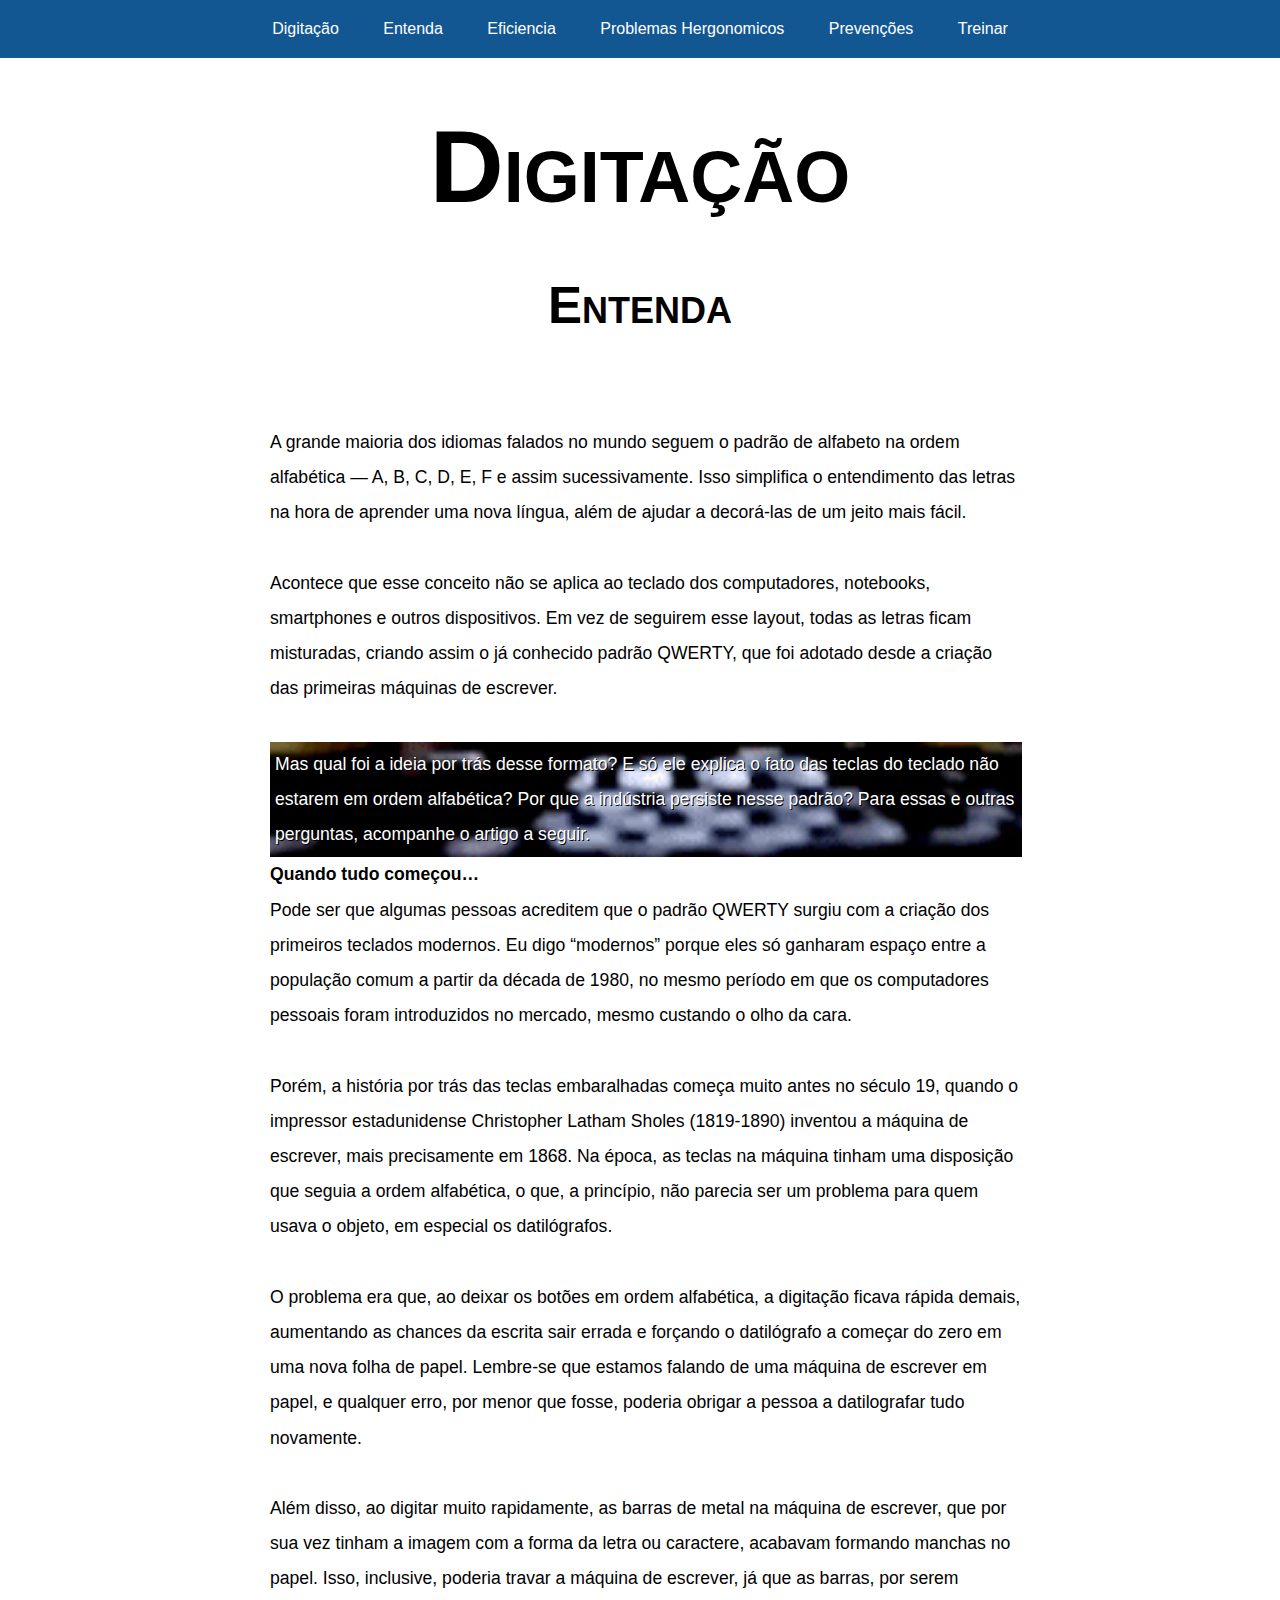
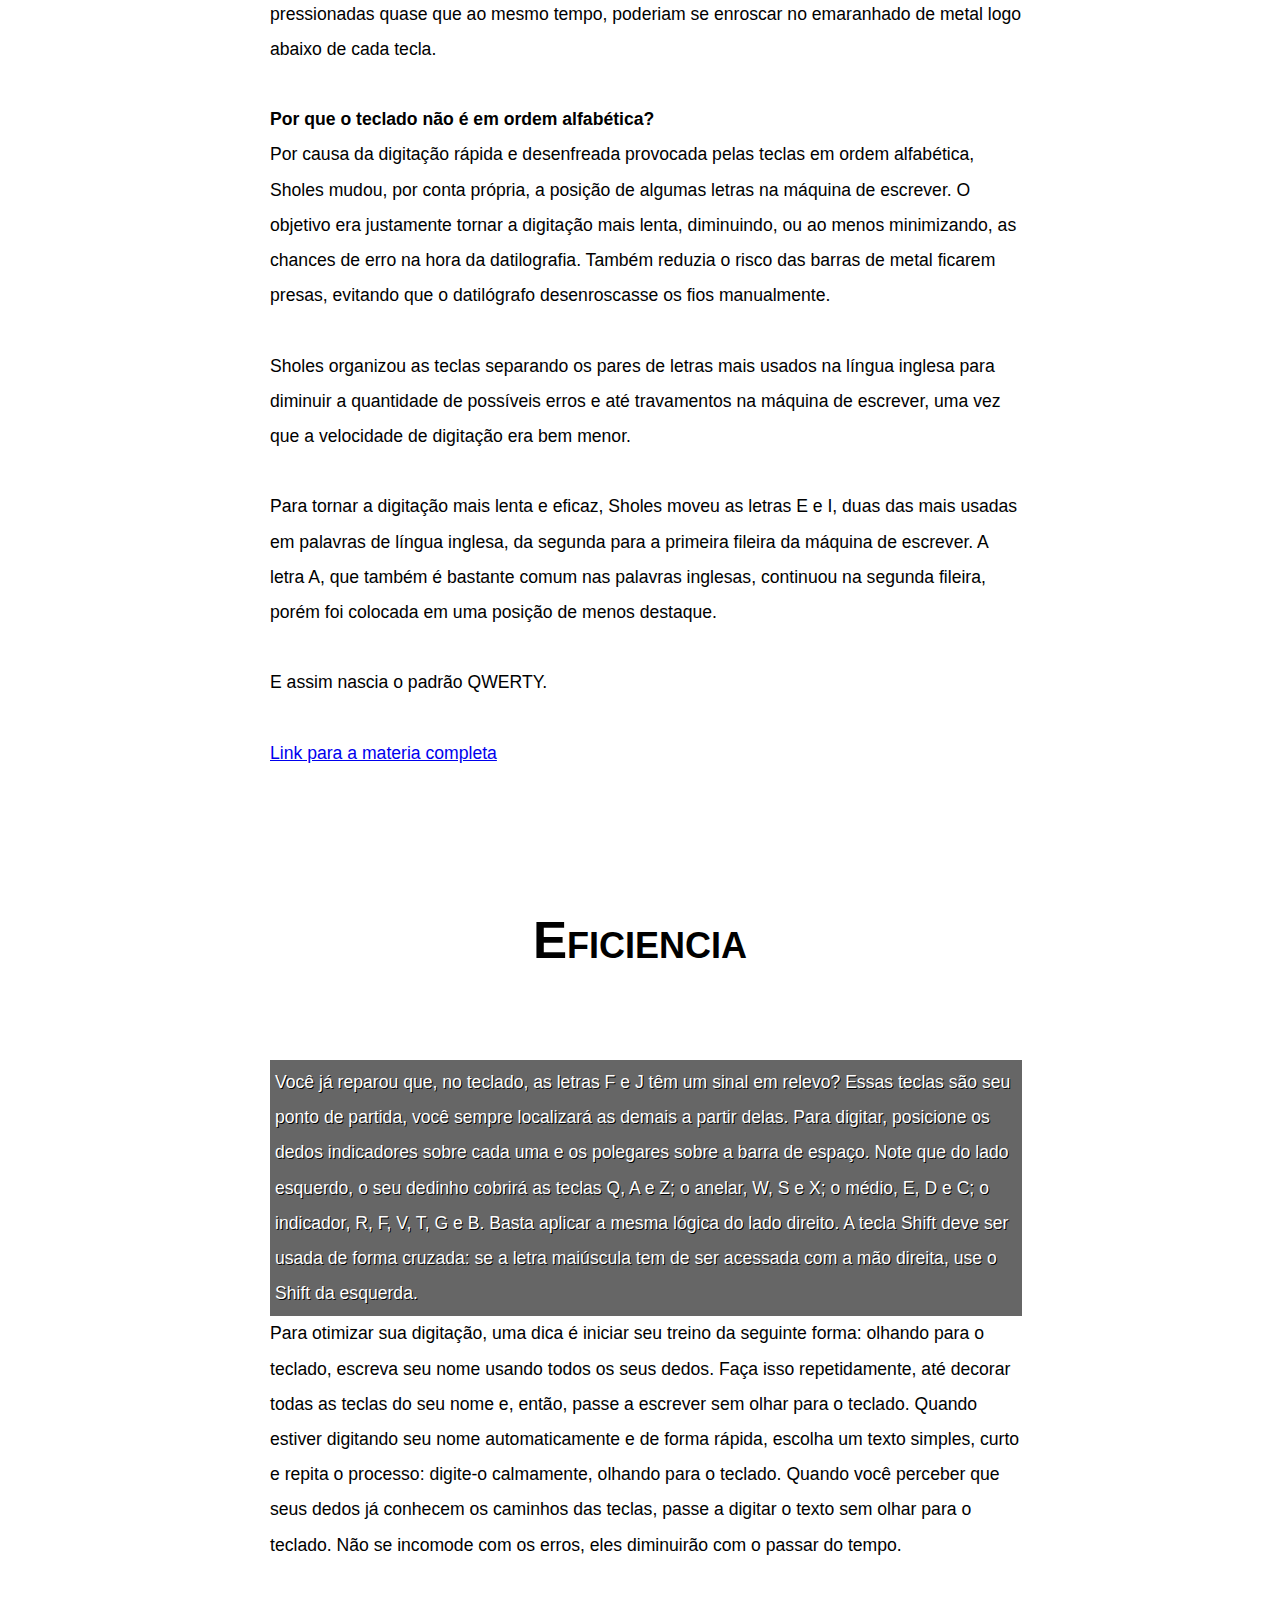
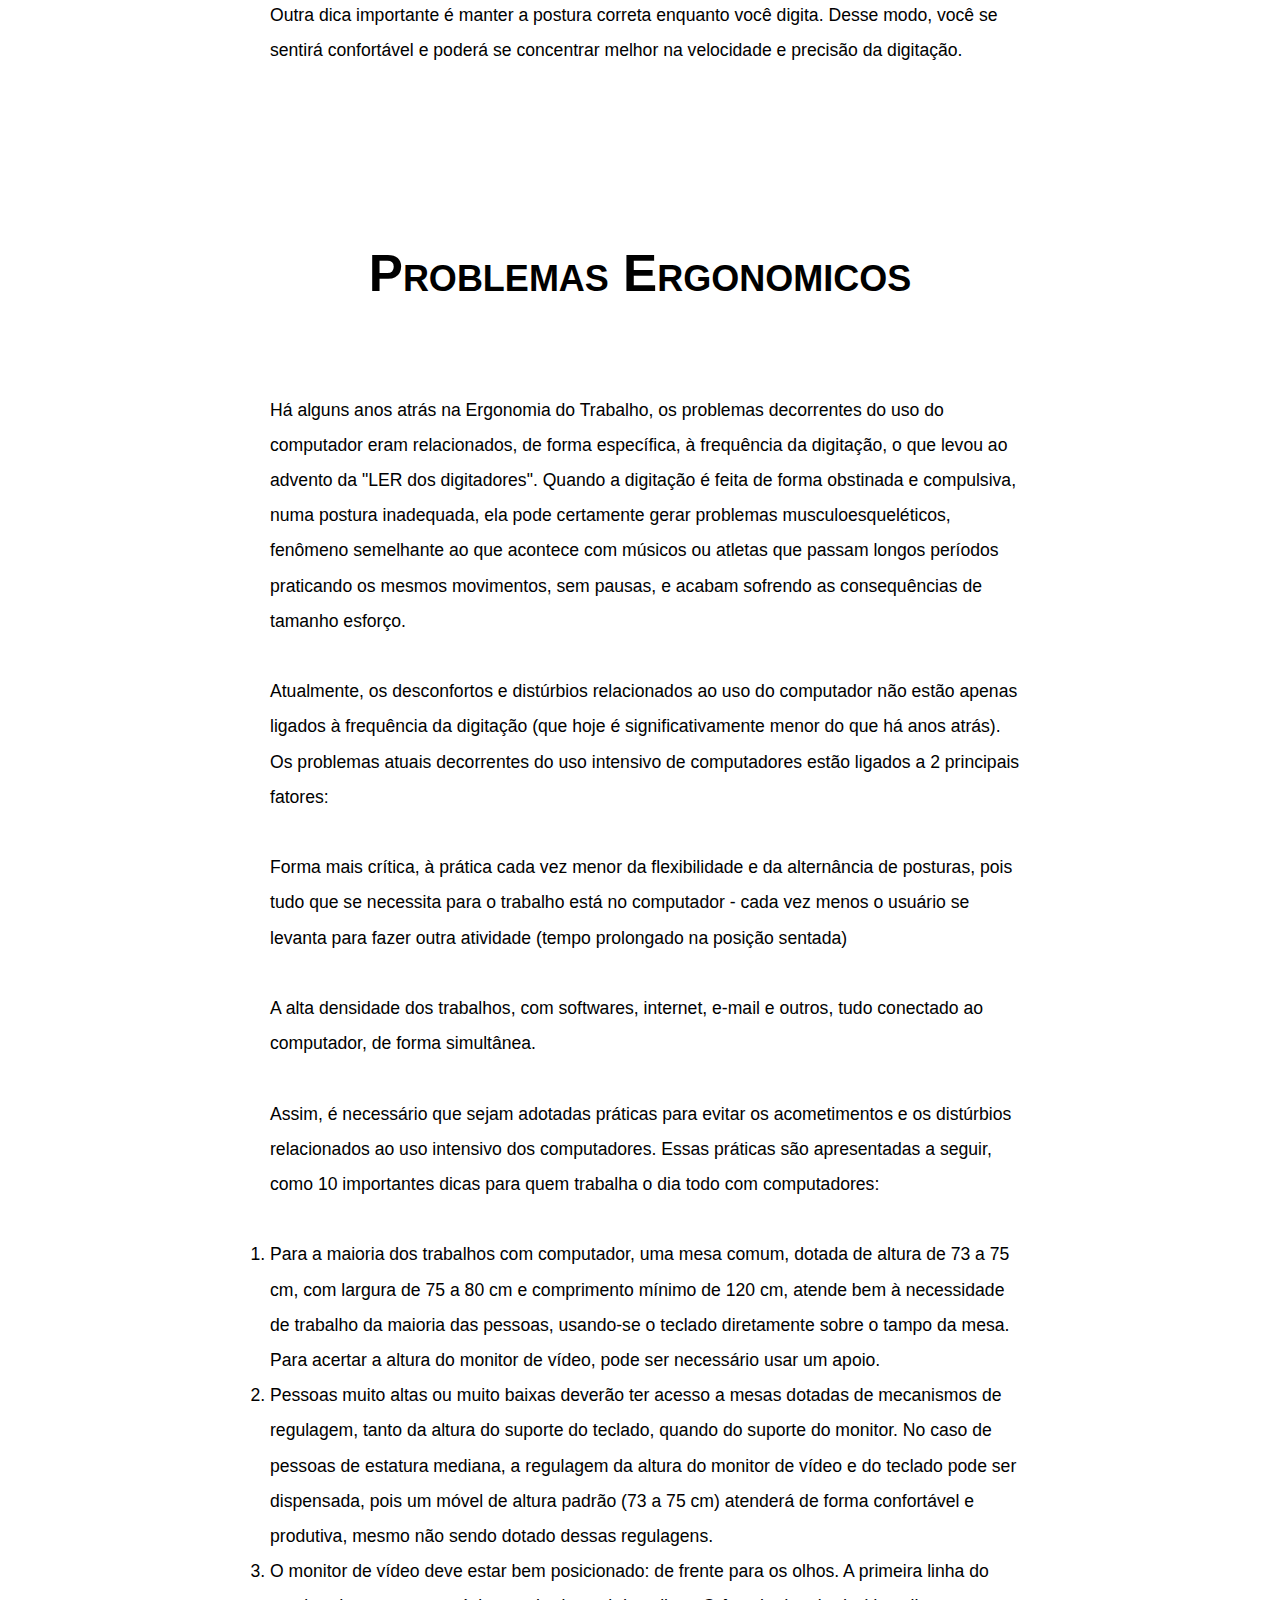
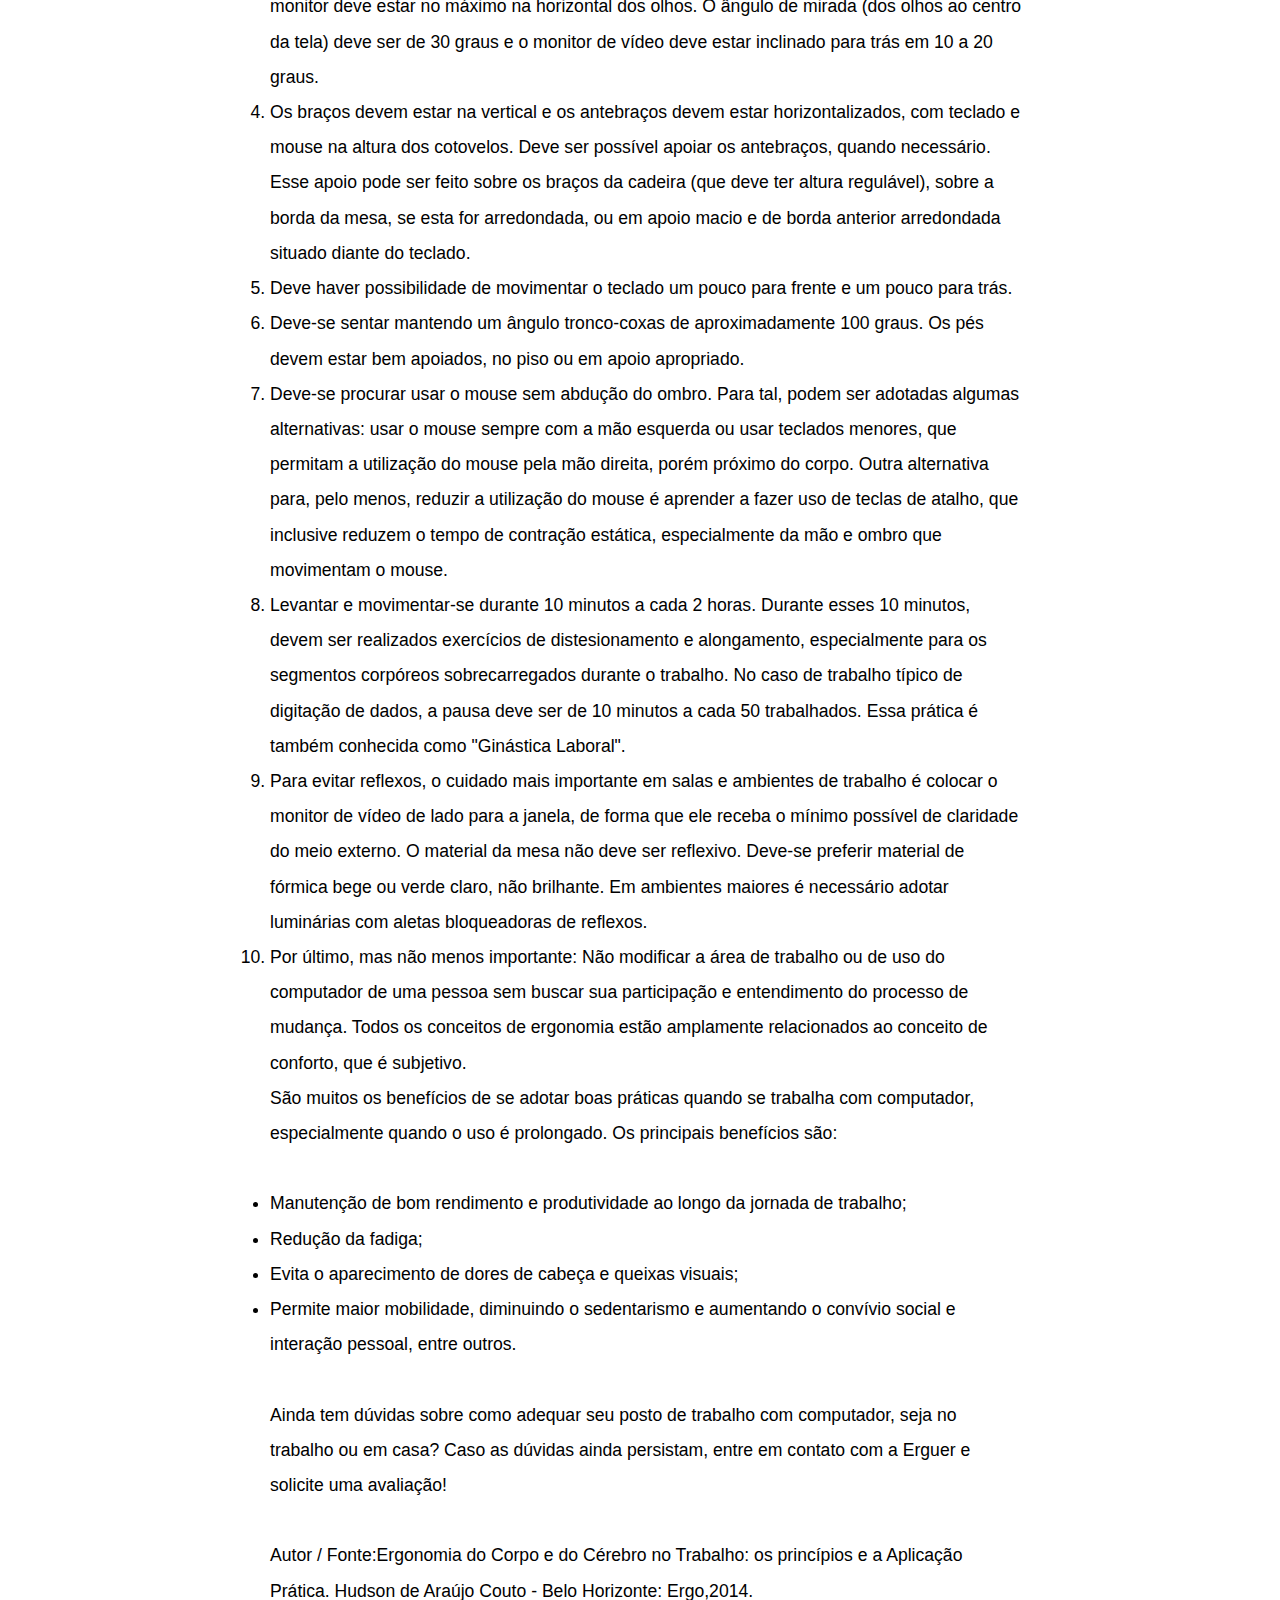
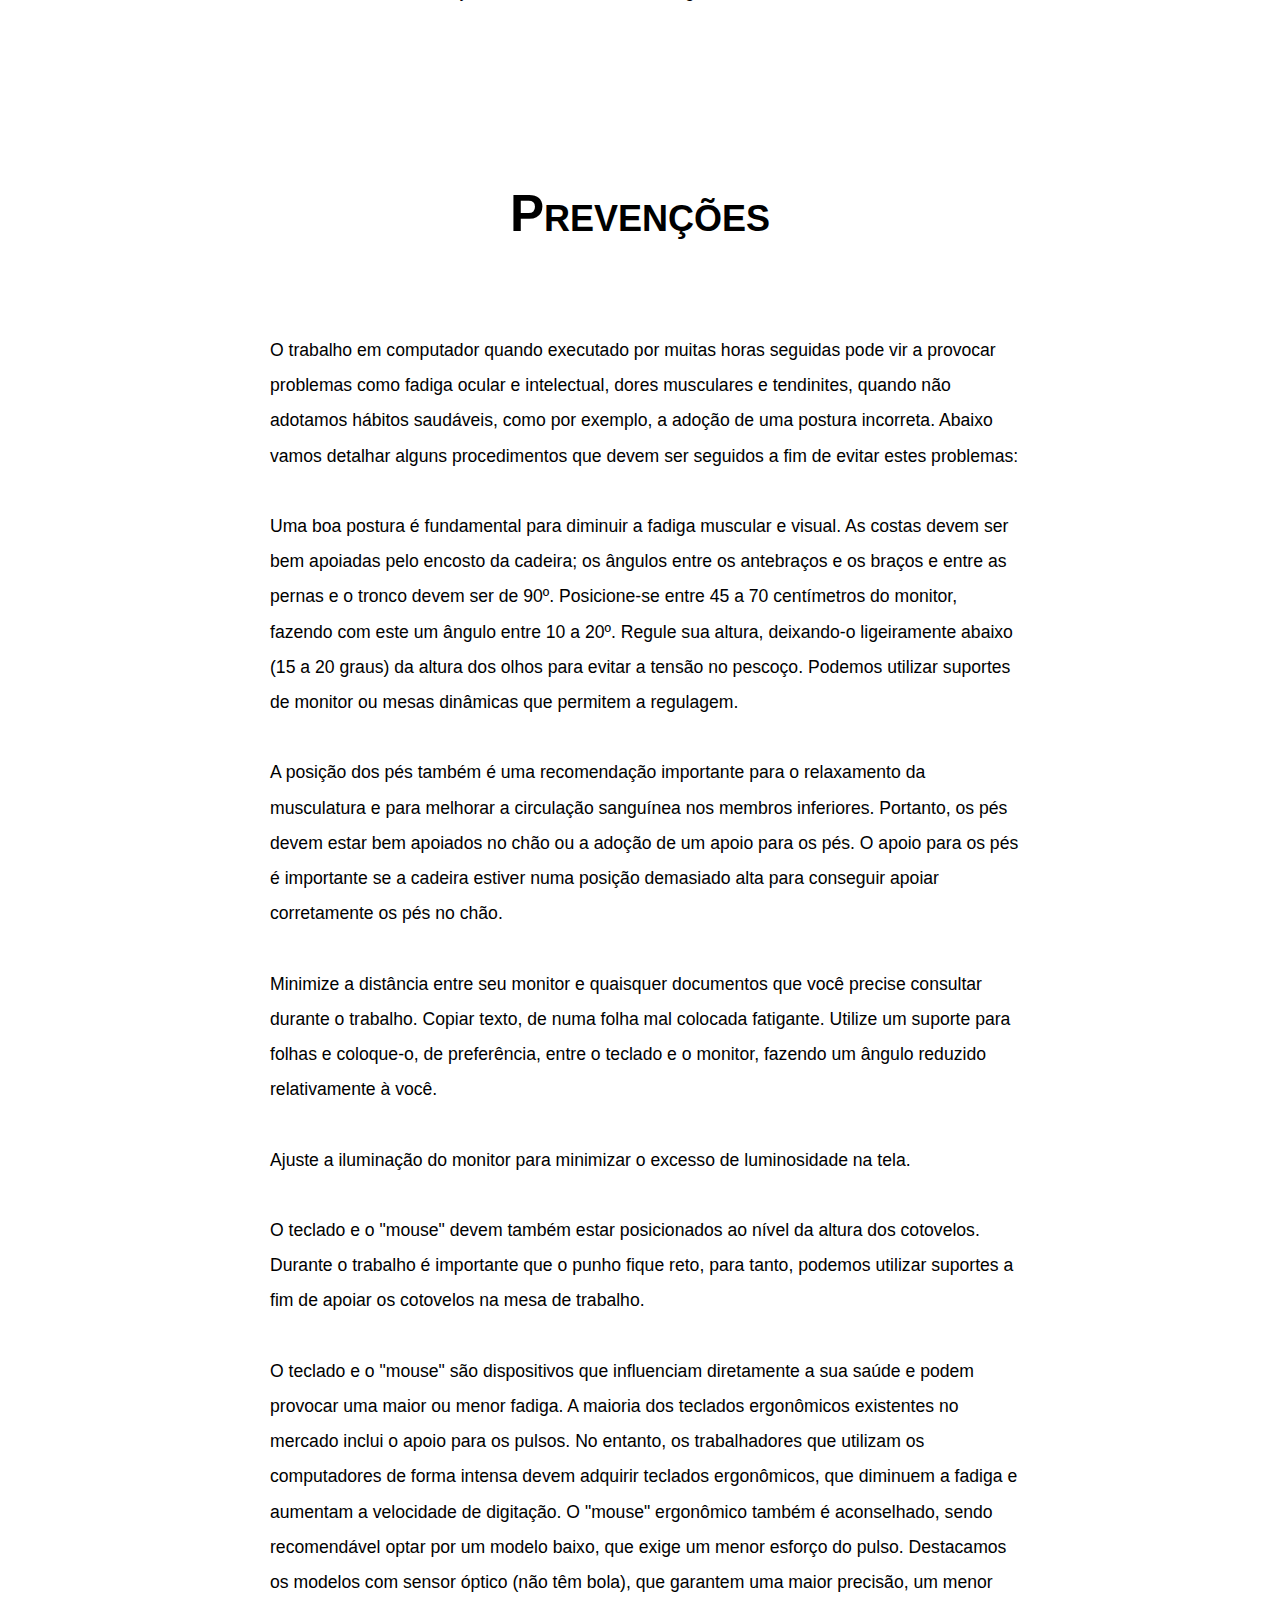
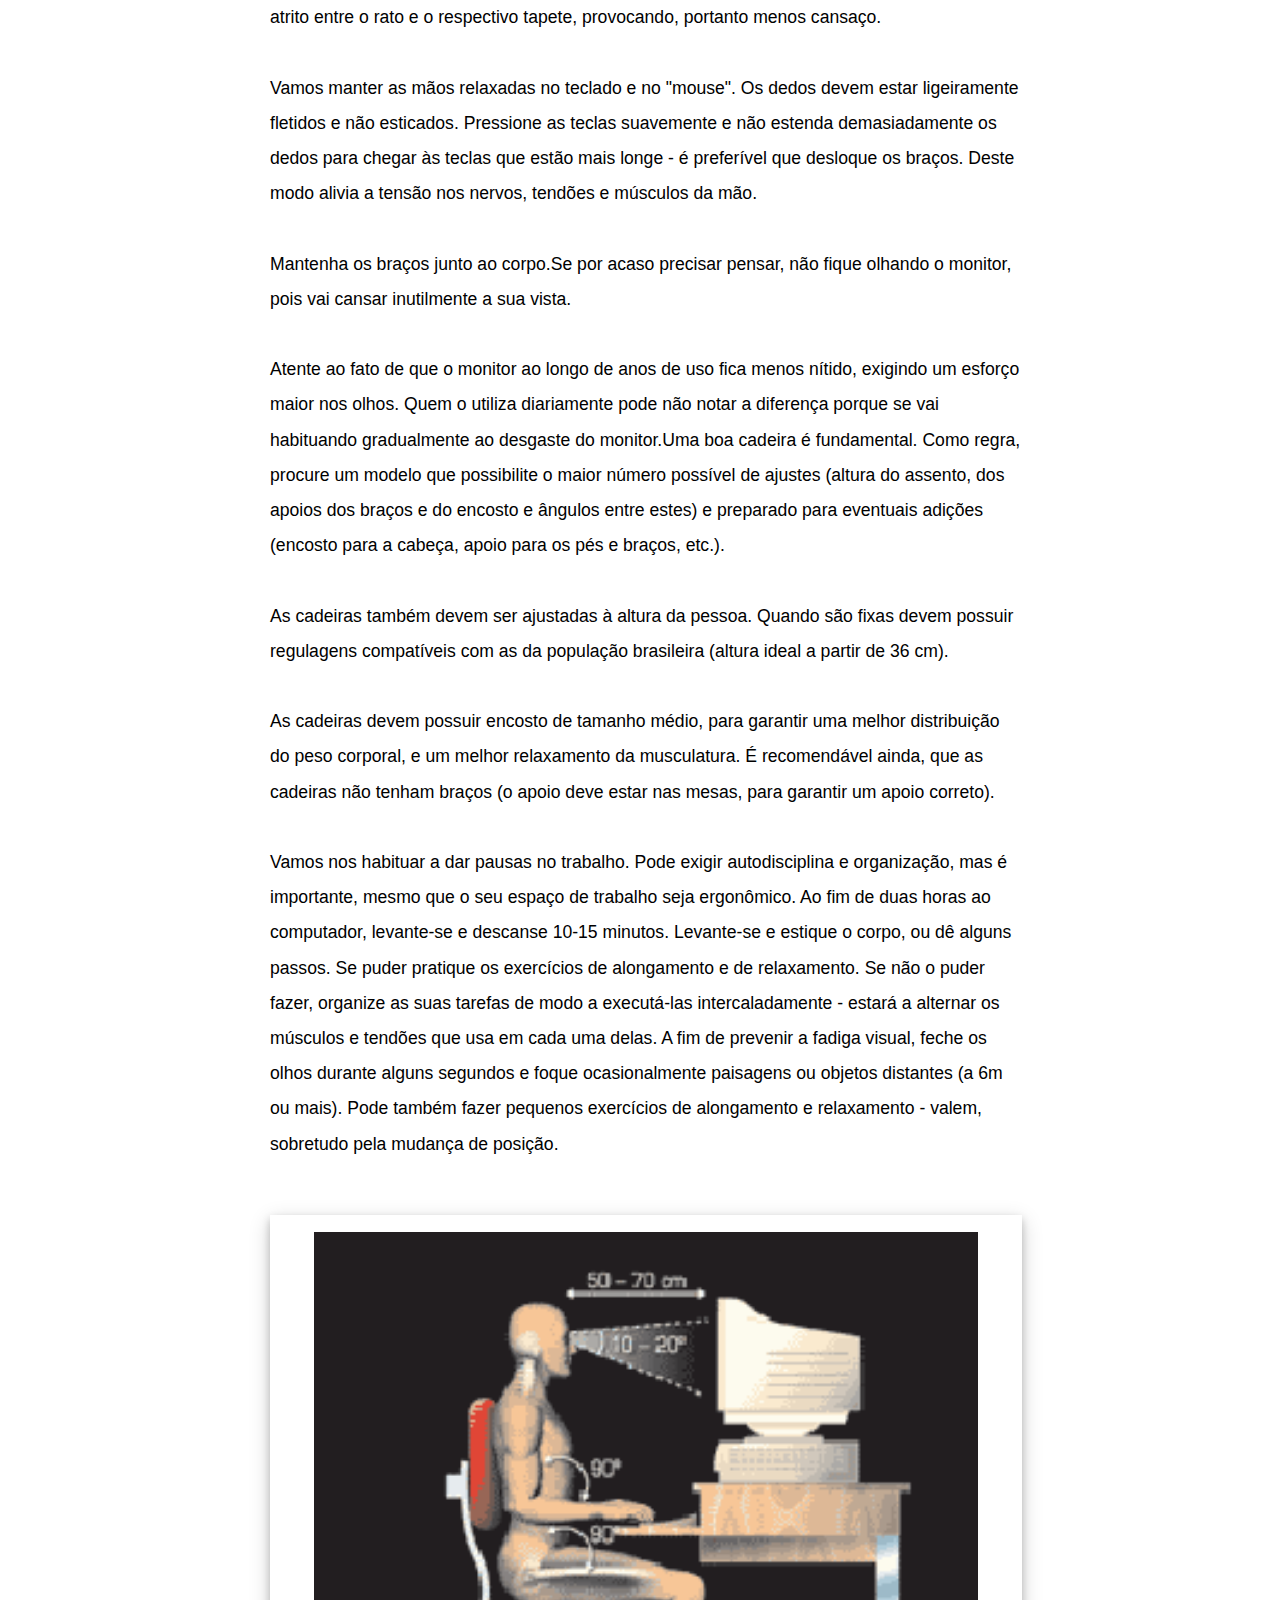
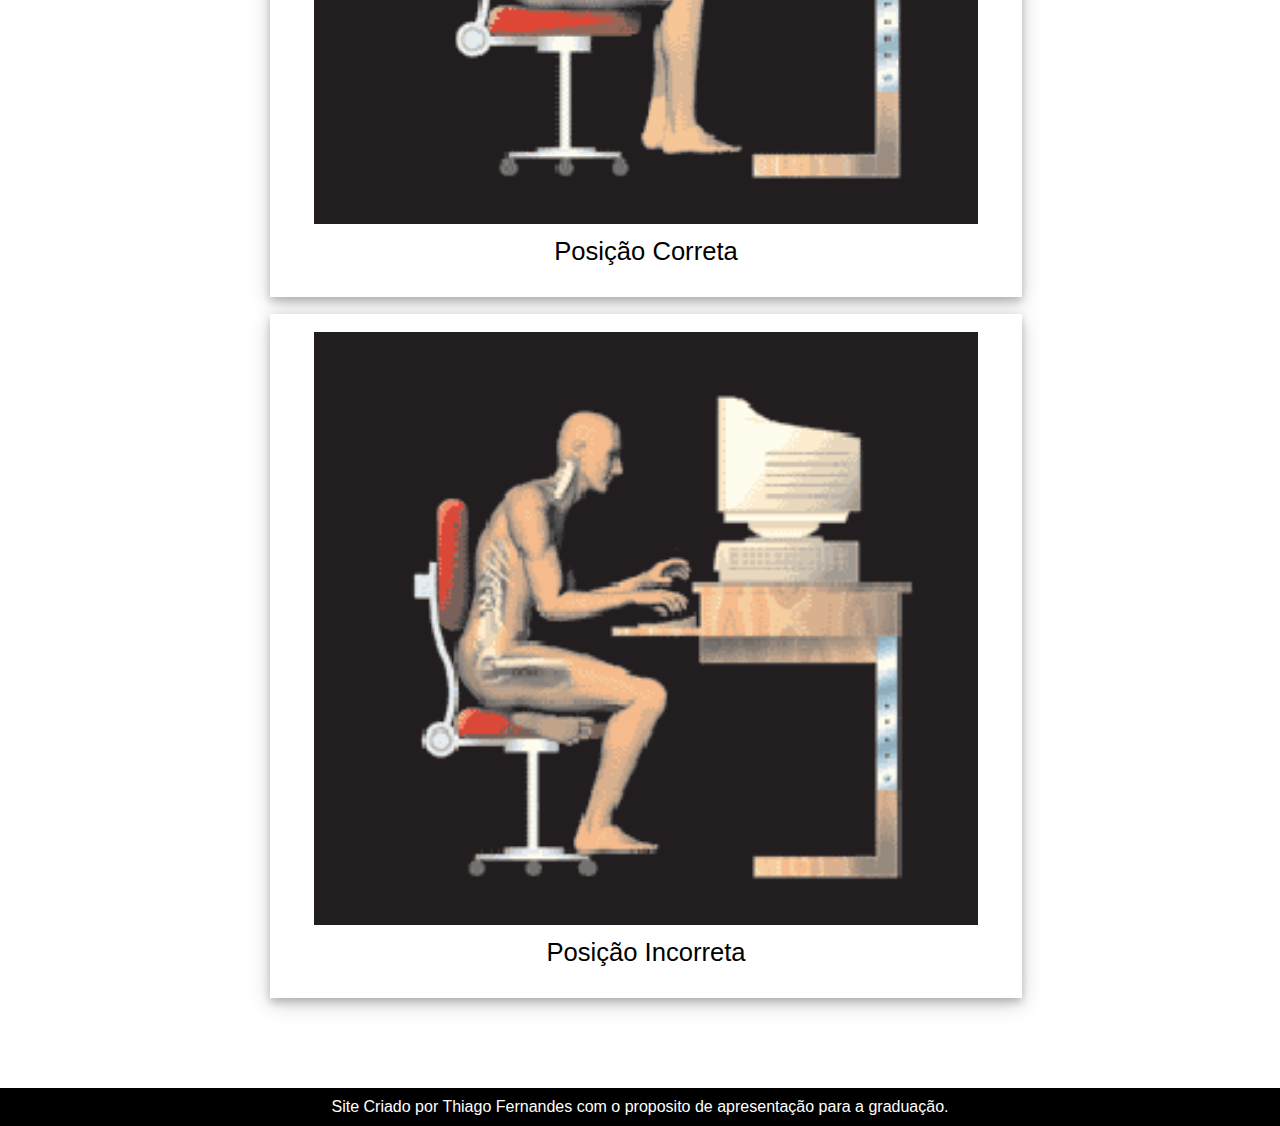
<file: index.html>
<!DOCTYPE html>
<html lang="pt-br">
<head>
    <meta charset="UTF-8">
    <meta http-equiv="X-UA-Compatible" content="IE=edge">
    <meta name="viewport" content="width=device-width, initial-scale=1.0">
    <title>Atividade Ativa</title>
    <link rel="stylesheet" href="css/style.css">
</head>
<body>
    <nav id="menu-p">
        <ul id="menu-h">
            <li><a href="#digitacao">Digitação</a></li>
            <li><a href="#entenda">Entenda</a></li>
            <li><a href="#eficiencia">Eficiencia</a></li>
            <li><a href="#ergonomia">Problemas Hergonomicos</a></li>
            <li><a href="#prevencoes">Prevenções</a></li>
            <li><a href="treinar.html">Treinar</a></li>
        </ul>
    </nav>

    <h1 id="digitacao">Digitação</h1>

    
    <h2 id="entenda">Entenda</h2>

    <section >
        <p >A grande maioria dos idiomas falados no mundo seguem o padrão de alfabeto na ordem alfabética — A, B, C, D, E, F e assim sucessivamente. Isso simplifica o entendimento das letras na hora de aprender uma nova língua, além de ajudar a decorá-las de um jeito mais fácil.</p>

        <p>Acontece que esse conceito não se aplica ao teclado dos computadores, notebooks, smartphones e outros dispositivos. Em vez de seguirem esse layout, todas as letras ficam misturadas, criando assim o já conhecido padrão QWERTY, que foi adotado desde a criação das primeiras máquinas de escrever.</p>

        <p class="imagem" id="img1">Mas qual foi a ideia por trás desse formato? E só ele explica o fato das teclas do teclado não estarem em ordem alfabética? Por que a indústria persiste nesse padrão? Para essas e outras perguntas, acompanhe o artigo a seguir.</p>

        <h3>Quando tudo começou…</h3>

        <p>Pode ser que algumas pessoas acreditem que o padrão QWERTY surgiu com a criação dos primeiros teclados modernos. Eu digo “modernos” porque eles só ganharam espaço entre a população comum a partir da década de 1980, no mesmo período em que os computadores pessoais foram introduzidos no mercado, mesmo custando o olho da cara.</p>

        <p>Porém, a história por trás das teclas embaralhadas começa muito antes no século 19, quando o impressor estadunidense Christopher Latham Sholes (1819-1890) inventou a máquina de escrever, mais precisamente em 1868. Na época, as teclas na máquina tinham uma disposição que seguia a ordem alfabética, o que, a princípio, não parecia ser um problema para quem usava o objeto, em especial os datilógrafos.</p>

        <p>O problema era que, ao deixar os botões em ordem alfabética, a digitação ficava rápida demais, aumentando as chances da escrita sair errada e forçando o datilógrafo a começar do zero em uma nova folha de papel. Lembre-se que estamos falando de uma máquina de escrever em papel, e qualquer erro, por menor que fosse, poderia obrigar a pessoa a datilografar tudo novamente.</p>

        <p>Além disso, ao digitar muito rapidamente, as barras de metal na máquina de escrever, que por sua vez tinham a imagem com a forma da letra ou caractere, acabavam formando manchas no papel. Isso, inclusive, poderia travar a máquina de escrever, já que as barras, por serem pressionadas quase que ao mesmo tempo, poderiam se enroscar no emaranhado de metal logo abaixo de cada tecla.</p>

        <h3>Por que o teclado não é em ordem alfabética?</h3>

        <p>Por causa da digitação rápida e desenfreada provocada pelas teclas em ordem alfabética, Sholes mudou, por conta própria, a posição de algumas letras na máquina de escrever. O objetivo era justamente tornar a digitação mais lenta, diminuindo, ou ao menos minimizando, as chances de erro na hora da datilografia. Também reduzia o risco das barras de metal ficarem presas, evitando que o datilógrafo desenroscasse os fios manualmente.</p>

        <p>Sholes organizou as teclas separando os pares de letras mais usados na língua inglesa para diminuir a quantidade de possíveis erros e até travamentos na máquina de escrever, uma vez que a velocidade de digitação era bem menor.</p>

        <p>Para tornar a digitação mais lenta e eficaz, Sholes moveu as letras E e I, duas das mais usadas em palavras de língua inglesa, da segunda para a primeira fileira da máquina de escrever. A letra A, que também é bastante comum nas palavras inglesas, continuou na segunda fileira, porém foi colocada em uma posição de menos destaque.</p>

        <p>E assim nascia o padrão QWERTY.</p>

        <a href="https://canaltech.com.br/acessorios/por-que-o-teclado-nao-e-em-ordem-alfabetica/">Link para a materia completa</a>

    </section>

    <h2 id="eficiencia">Eficiencia</h2>

    <section >
        <p class="imagem" id="img2">Você já reparou que, no teclado, as letras F e J têm um sinal em relevo? Essas teclas são seu ponto de partida, você sempre localizará as demais a partir delas. Para digitar, posicione os dedos indicadores sobre cada uma e os polegares sobre a barra de espaço. Note que do lado esquerdo, o seu dedinho cobrirá as teclas Q, A e Z; o anelar, W, S e X; o médio, E, D e C; o indicador, R, F, V, T, G e B. Basta aplicar a mesma lógica do lado direito. A tecla Shift deve ser usada de forma cruzada: se a letra maiúscula tem de ser acessada com a mão direita, use o Shift da esquerda.</p>

        <p>Para otimizar sua digitação, uma dica é iniciar seu treino da seguinte forma: olhando para o teclado, escreva seu nome usando todos os seus dedos. Faça isso repetidamente, até decorar todas as teclas do seu nome e, então, passe a escrever sem olhar para o teclado.
        Quando estiver digitando seu nome automaticamente e de forma rápida, escolha  um texto simples, curto e repita o processo:  digite-o calmamente, olhando para o teclado. Quando você perceber que seus dedos já conhecem os caminhos das teclas, passe a digitar o texto sem olhar para o teclado. Não se incomode com os erros, eles diminuirão com o passar do tempo.</p>

        <p>Outra dica importante é manter a postura correta enquanto você digita. Desse modo, você se sentirá confortável e poderá se concentrar melhor na velocidade e precisão da digitação.</p>

    </section>

    <h2 id="ergonomia">Problemas Ergonomicos</h2>    
<section>
    <p>Há alguns anos atrás na Ergonomia do Trabalho, os problemas decorrentes do uso do computador eram relacionados, de forma específica, à frequência da digitação, o que levou ao advento da "LER dos digitadores". Quando a digitação é feita de forma obstinada e compulsiva, numa postura inadequada, ela pode certamente gerar problemas musculoesqueléticos, fenômeno semelhante ao que acontece com músicos ou atletas que passam longos períodos praticando os mesmos movimentos, sem pausas, e acabam sofrendo as consequências de tamanho esforço.</p>
    
    <p>Atualmente, os desconfortos e distúrbios relacionados ao uso do computador não estão apenas ligados à frequência da digitação (que hoje é significativamente menor do que há anos atrás). Os problemas atuais decorrentes do uso intensivo de computadores estão ligados a 2 principais fatores:</p>
    
    <p>Forma mais crítica, à prática cada vez menor da flexibilidade e da alternância de posturas, pois tudo que se necessita para o trabalho está no computador - cada vez menos o usuário se levanta para fazer outra atividade (tempo prolongado na posição sentada)</p>
    <p>A alta densidade dos trabalhos, com softwares, internet, e-mail e outros, tudo conectado ao computador, de forma simultânea.</p>
    
    <p>Assim, é necessário que sejam adotadas práticas para evitar os acometimentos e os distúrbios relacionados ao uso intensivo dos computadores. Essas práticas são apresentadas a seguir, como 10 importantes dicas para quem trabalha o dia todo com computadores:</p>
    
      <ol>
          <li>Para a maioria dos trabalhos com computador, uma mesa comum, dotada de altura de 73 a 75 cm, com largura de 75 a 80 cm e comprimento mínimo de 120 cm, atende bem à necessidade de trabalho da maioria das pessoas, usando-se o teclado diretamente sobre o tampo da mesa. Para acertar a altura do monitor de vídeo, pode ser necessário usar um apoio.</li>

          <li>Pessoas muito altas ou muito baixas deverão ter acesso a mesas dotadas de mecanismos de regulagem, tanto da altura do suporte do teclado, quando do suporte do monitor. No caso de pessoas de estatura mediana, a regulagem da altura do monitor de vídeo e do teclado pode ser dispensada, pois um móvel de altura padrão (73 a 75 cm) atenderá de forma confortável e produtiva, mesmo não sendo dotado dessas regulagens.</li>

          <li>O monitor de vídeo deve estar bem posicionado: de frente para os olhos. A primeira linha do monitor deve estar no máximo na horizontal dos olhos. O ângulo de mirada (dos olhos ao centro da tela) deve ser de 30 graus e o monitor de vídeo deve estar inclinado para trás em 10 a 20 graus.</li>

          <li>Os braços devem estar na vertical e os antebraços devem estar horizontalizados, com teclado e mouse na altura dos cotovelos. Deve ser possível apoiar os antebraços, quando necessário. Esse apoio pode ser feito sobre os braços da cadeira (que deve ter altura regulável), sobre a borda da mesa, se esta for arredondada, ou em apoio macio e de borda anterior arredondada situado diante do teclado.</li>

          <li>Deve haver possibilidade de movimentar o teclado um pouco para frente e um pouco para trás.</li>

          <li>Deve-se sentar mantendo um ângulo tronco-coxas de aproximadamente 100 graus. Os pés devem estar bem apoiados, no piso ou em apoio apropriado.</li>

          <li>Deve-se procurar usar o mouse sem abdução do ombro. Para tal, podem ser adotadas algumas alternativas: usar o mouse sempre com a mão esquerda ou usar teclados menores, que permitam a utilização do mouse pela mão direita, porém próximo do corpo. Outra alternativa para, pelo menos, reduzir a utilização do mouse é aprender a fazer uso de teclas de atalho, que inclusive reduzem o tempo de contração estática, especialmente da mão e ombro que movimentam o mouse.</li>
          
          <li>Levantar e movimentar-se durante 10 minutos a cada 2 horas. Durante esses 10 minutos, devem ser realizados exercícios de distesionamento e alongamento, especialmente para os segmentos corpóreos sobrecarregados durante o trabalho. No caso de trabalho típico de digitação de dados, a pausa deve ser de 10 minutos a cada 50 trabalhados. Essa prática é também conhecida como "Ginástica Laboral".</li>

          <li>Para evitar reflexos, o cuidado mais importante em salas e ambientes de trabalho é colocar o monitor de vídeo de lado para a janela, de forma que ele receba o mínimo possível de claridade do meio externo. O material da mesa não deve ser reflexivo. Deve-se preferir material de fórmica bege ou verde claro, não brilhante. Em ambientes maiores é necessário adotar luminárias com aletas bloqueadoras de reflexos.</li>

          <li>Por último, mas não menos importante: Não modificar a área de trabalho ou de uso do computador de uma pessoa sem buscar sua participação e entendimento do processo de mudança. Todos os conceitos de ergonomia estão amplamente relacionados ao conceito de conforto, que é subjetivo.</li>

      </ol>
    
    <p>
        São muitos os benefícios de se adotar boas práticas quando se trabalha com computador, especialmente quando o uso é prolongado. Os principais benefícios são:
        <lu>
            <li>Manutenção de bom rendimento e produtividade ao longo da jornada de trabalho;</li>
            <li>Redução da fadiga;</li>
            <li>Evita o aparecimento de dores de cabeça e queixas visuais;</li>
            <li>Permite maior mobilidade, diminuindo o sedentarismo e aumentando o convívio social e interação pessoal, entre outros.</li>
        </lu>
    </p>
    
    <p>Ainda tem dúvidas sobre como adequar seu posto de trabalho com computador, seja no trabalho ou em casa? Caso as dúvidas ainda persistam, entre em contato com a Erguer e solicite uma avaliação!</p>
    
    
    <p>Autor / Fonte:Ergonomia do Corpo e do Cérebro no Trabalho: os princípios e a Aplicação Prática. Hudson de Araújo Couto - Belo Horizonte: Ergo,2014.</p>
</section>

    <h2 id="prevencoes">Prevenções</h2>

    <section>
        <p>O trabalho em computador quando executado por muitas horas seguidas pode vir a provocar problemas como fadiga ocular e intelectual, dores musculares e tendinites, quando não adotamos hábitos saudáveis, como por exemplo, a adoção de uma postura incorreta. Abaixo vamos detalhar alguns procedimentos que devem ser seguidos a fim de evitar estes problemas:</p>

        <p>Uma boa postura é fundamental para diminuir a fadiga muscular e visual. As costas devem ser bem apoiadas pelo encosto da cadeira; os ângulos entre os antebraços e os braços e entre as pernas e o tronco devem ser de 90º. Posicione-se entre 45 a 70 centímetros do monitor, fazendo com este um ângulo entre 10 a 20º. Regule sua altura, deixando-o ligeiramente abaixo (15 a 20 graus) da altura dos olhos para evitar a tensão no pescoço. Podemos utilizar suportes de monitor ou mesas dinâmicas que permitem a regulagem.</p>

        <p>A posição dos pés também é uma recomendação importante para o relaxamento da musculatura e para melhorar a circulação sanguínea nos membros inferiores. Portanto, os pés devem estar bem apoiados no chão ou a adoção de um apoio para os pés. O apoio para os pés é importante se a cadeira estiver numa posição demasiado alta para conseguir apoiar corretamente os pés no chão.</p>

        <p>Minimize a distância entre seu monitor e quaisquer documentos que você precise consultar durante o trabalho. Copiar texto, de numa folha mal colocada fatigante. Utilize um suporte para folhas e coloque-o, de preferência, entre o teclado e o monitor, fazendo um ângulo reduzido relativamente à você.</p>

        <p>Ajuste a iluminação do monitor para minimizar o excesso de luminosidade na tela.</p>

        <p>O teclado e o "mouse" devem também estar posicionados ao nível da altura dos cotovelos. Durante o trabalho é importante que o punho fique reto, para tanto, podemos utilizar suportes a fim de apoiar os cotovelos na mesa de trabalho.</p>

        <p>O teclado e o "mouse" são dispositivos que influenciam diretamente a sua saúde e podem provocar uma maior ou menor fadiga. A maioria dos teclados ergonômicos existentes no mercado inclui o apoio para os pulsos. No entanto, os trabalhadores que utilizam os computadores de forma intensa devem adquirir teclados ergonômicos, que diminuem a fadiga e aumentam a velocidade de digitação. O "mouse" ergonômico também é aconselhado, sendo recomendável optar por um modelo baixo, que exige um menor esforço do pulso. Destacamos os modelos com sensor óptico (não têm bola), que garantem uma maior precisão, um menor atrito entre o rato e o respectivo tapete, provocando, portanto menos cansaço.</p>

        <p>Vamos manter as mãos relaxadas no teclado e no "mouse". Os dedos devem estar ligeiramente fletidos e não esticados. Pressione as teclas suavemente e não estenda demasiadamente os dedos para chegar às teclas que estão mais longe - é preferível que desloque os braços. Deste modo alivia a tensão nos nervos, tendões e músculos da mão.</p>

        <p>Mantenha os braços junto ao corpo.Se por acaso precisar pensar, não fique olhando o monitor, pois vai cansar inutilmente a sua vista.</p>

        <p>Atente ao fato de que o monitor ao longo de anos de uso fica menos nítido, exigindo um esforço maior nos olhos. Quem o utiliza diariamente pode não notar a diferença porque se vai habituando gradualmente ao desgaste do monitor.Uma boa cadeira é fundamental. Como regra, procure um modelo que possibilite o maior número possível de ajustes (altura do assento, dos apoios dos braços e do encosto e ângulos entre estes) e preparado para eventuais adições (encosto para a cabeça, apoio para os pés e braços, etc.).        </p>

        <p>As cadeiras também devem ser ajustadas à altura da pessoa. Quando são fixas devem possuir regulagens compatíveis com as da população brasileira (altura ideal a partir de 36 cm).</p>

        <p>As cadeiras devem possuir encosto de tamanho médio, para garantir uma melhor distribuição do peso corporal, e um melhor relaxamento da musculatura. É recomendável ainda, que as cadeiras não tenham braços (o apoio deve estar nas mesas, para garantir um apoio correto).</p>

        <p>Vamos nos habituar a dar pausas no trabalho. Pode exigir autodisciplina e organização, mas é importante, mesmo que o seu espaço de trabalho seja ergonômico. Ao fim de duas horas ao computador, levante-se e descanse 10-15 minutos. Levante-se e estique o corpo, ou dê alguns passos. Se puder pratique os exercícios de alongamento e de relaxamento. Se não o puder fazer, organize as suas tarefas de modo a executá-las intercaladamente - estará a alternar os músculos e tendões que usa em cada uma delas. A fim de prevenir a fadiga visual, feche os olhos durante alguns segundos e foque ocasionalmente paisagens ou objetos distantes (a 6m ou mais). Pode também fazer pequenos exercícios de alongamento e relaxamento - valem, sobretudo pela mudança de posição.</p>

        <div class="linha">
            
            <div class="cartao" id="img3" >
                <img id="img3" src="imagens/posicao_correta.bmp" alt="Posição Correta">
                <div class="texto">
                <p>Posição Correta</p>
                </div>            
            </div>
            
            <div class="cartao" id="img3">
                <img id="img3" src="imagens/posicao_incorreta.bmp" alt="Posição Incorreta">
                <div class="texto">
                <p>Posição Incorreta</p>
                </div>
            </div>
            
        </div>     
        
    </section>

    <footer>
        <p>Site Criado por Thiago Fernandes com o proposito de apresentação para a graduação.</p>
    </footer>
    
</body>
</html>
</file>
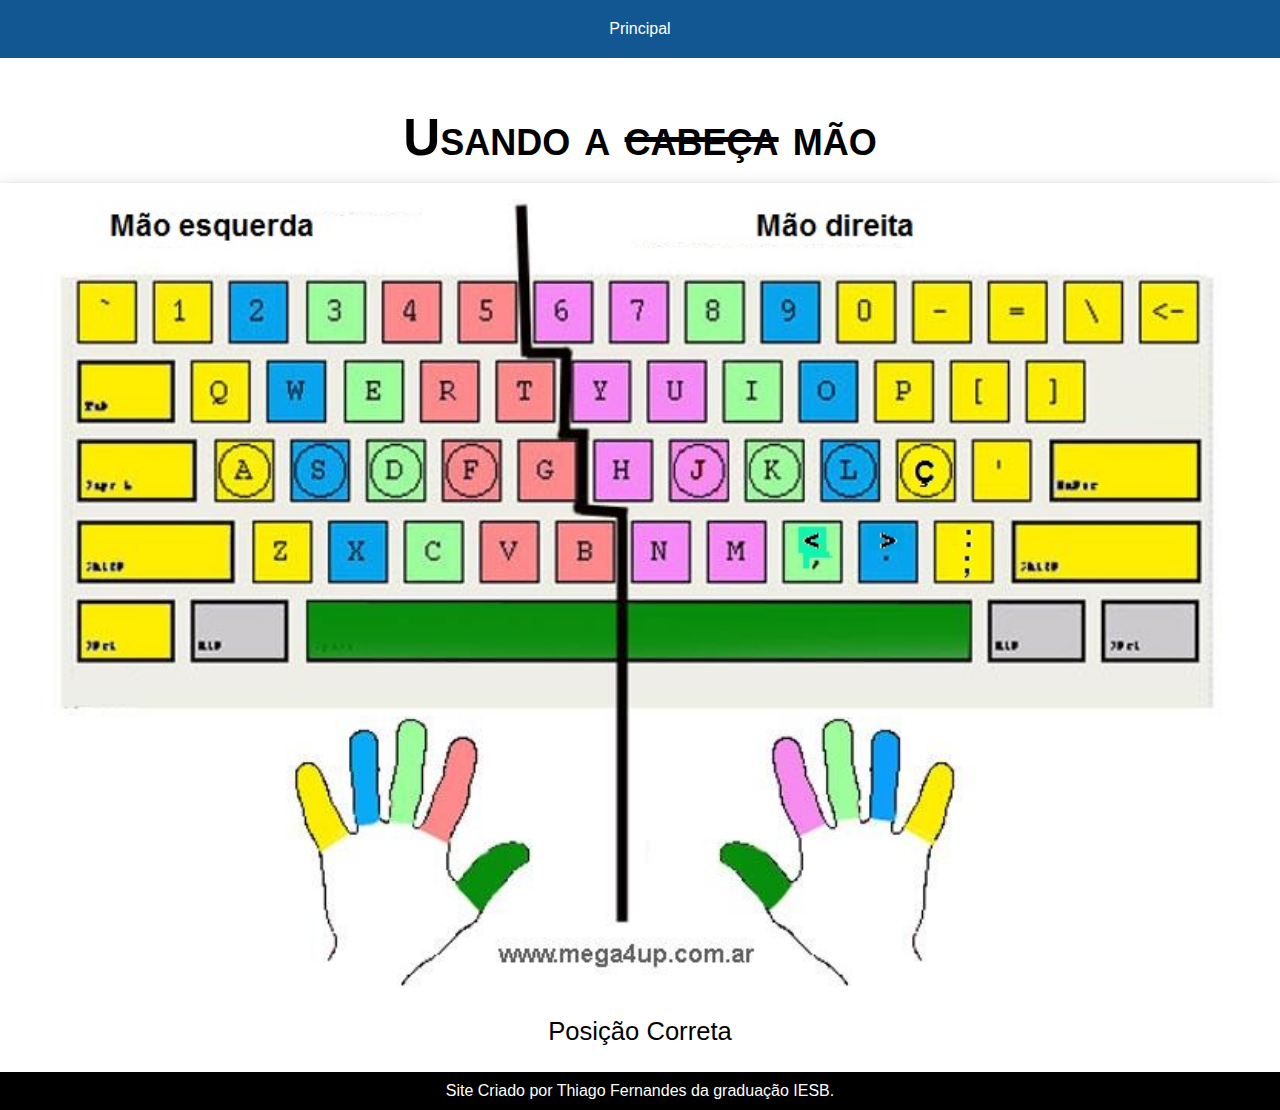
<file: treinar.html>
<!DOCTYPE html>
<html lang="en">
<head>
    <meta charset="UTF-8">
    <meta http-equiv="X-UA-Compatible" content="IE=edge">
    <meta name="viewport" content="width=device-width, initial-scale=1.0">
    <title>Treinando</title>
    <link rel="stylesheet" href="css/style.css">
</head>
<body>
    <nav id="menu-p">
        <ul id="menu-h">
            <li><a href="index.html">Principal</a></li>            
        </ul>
    </nav>
    <h2>Usando a <s>cabeça</s> mão</h2>

    <div class="linha">
            
        <div class="cartao" id="img3" >
            <img id="img3" src="imagens/dedos_corretos.jpg.crdownload" alt="Posição Correta">
            <div class="texto">
            <p>Posição Correta</p>
            </div>            
        </div>
        
        
        
    </div>

    <footer>
        <p>Site Criado por Thiago Fernandes da graduação IESB.</p>
    </footer>
    
</body>
</html>
</file>
<file: css/style.css>
*{
    margin: 0 auto;
    padding: 0;    
    font-size: 1em;
    box-sizing: border-box;
    font-family: Verdana, Geneva, Tahoma, sans-serif;
    
}

#menu-p{       
    background-color: rgb(19, 87, 146);
    position: sticky;
    top: 0%;
}

#menu-h{   
    text-align: center;        
    list-style-type: none;
    padding: 0;    
}

#menu-h li{
    display: inline;
}

#menu-h li a{
    color: #fff;
    padding: 20px;
    display: inline-block;
    text-decoration: none;
    transition: background .4s;    
}

#menu-h li a:hover{
    background-color: aqua;
}

#menu-h li a {
    
    background-color: rgb(19, 87, 146);
}

h1, h2{
    text-align: center;
    padding-top: 50px;
    font-variant: small-caps;
    font-size: 8vw;
}
h2{
    font-size: 4vw;
}



section{
    max-width: 800px;    
    padding-top: 10vh;
    padding-left: 10vh;
    padding-right: 2vh;    
    padding-bottom: 10vh;
    line-height: 2em;
    padding-left: 30px;
    font-size: 110%;
}

section > p {
    padding-bottom: 2em;
}
p.imagem {
    background-color: rgb(51, 51, 51);
    color: white;
    box-shadow: inset 6px 6px 13px 0px rgba(0, 0, 0, 0);
    background-size: cover;
    background-attachment: fixed;
}
img{
    display: block;
    margin: 0px auto;
    width: auto;
    
}

p.imagem{
    display: inline-block;
    padding: 5px;
    background-color: rgb(0, 0, 0, 0.600);
    text-shadow: 1px 1px 0px black;
}

p#img1{    
    background-image: url('../gifs/giphy.gif');   
    background-position: 50%;
    
}

p#img2{
    background-image: url('../gifs/giphy1.gif');
    background-position: 50%;
}

#img3{
    width: 100%;
}

div.cartao{
    
    padding-top: 1em;
    padding-left: 2.5em;
    padding-right: 2.5em;    
    margin-top: 1em;
    padding-bottom: 1em;
    width: 40%;
    background-color: white;
    box-shadow: 0 4px 8px 0 rgba(0,0,0,0.2), 0 6px 20px 0 rgba(0, 0, 0, 0.19);
}

div.texto{
    font-size: 2vw;
    text-align: center;
    padding: 10px 20px;
}

footer{
    background-color: black;
    color: white;
    text-align: center;
    padding: 10px;
}
</file>
